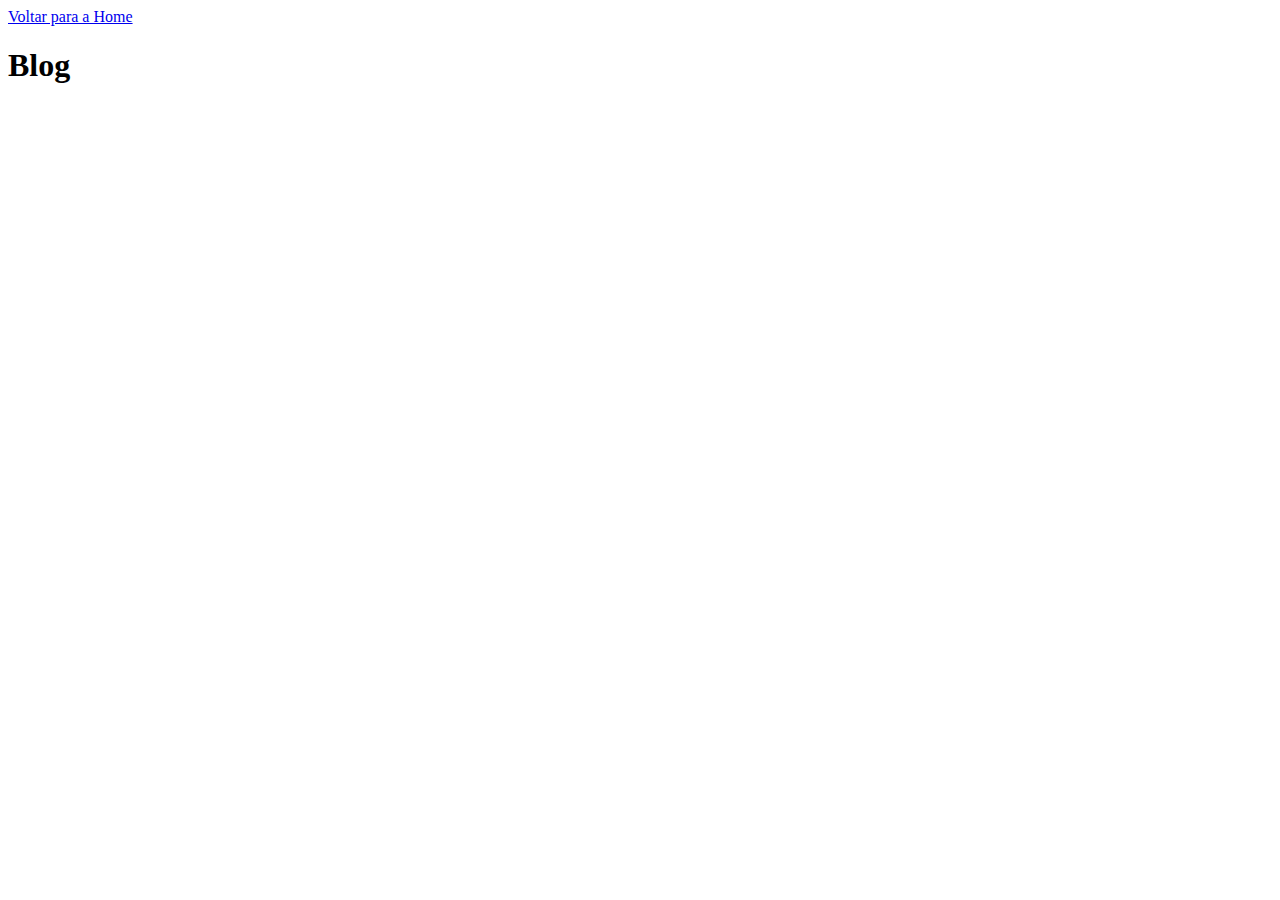
<file: html5/blog.html>
<!DOCTYPE html>
<html lang="pt-br">
<head>
    <meta charset="UTF-8">
    <meta name="viewport" content="width=device-width, initial-scale=1.0">
    <title>Blog</title>
</head>
<body>
    <header>
        <a href="barra_navegacao.html">Voltar para a Home</a>
    </header>
    <main>
        <h1>Blog</h1>
    </main>
</body>
</html>
</file>
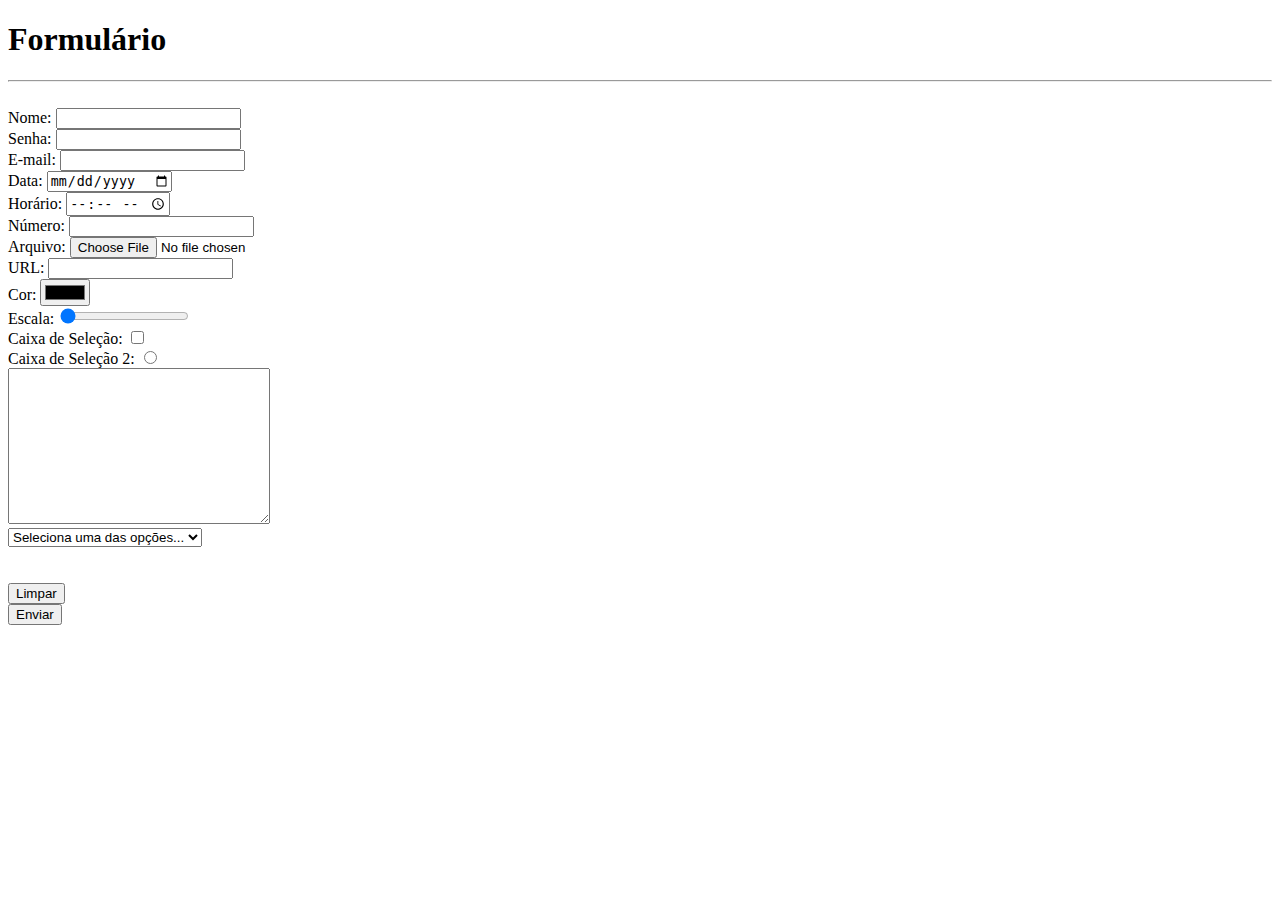
<file: html5/formularios.html>
<!DOCTYPE html>
<html lang="pt-br">
<head>
    <meta charset="UTF-8">
    <meta name="viewport" content="width=device-width, initial-scale=1.0">
    <title>Formulários HTML</title>
</head>
<body>
    <main>
        <h1>Formulário</h1>
        <hr>
        <br>
        <form action="" method="">
            <div>
                <label for="texto">Nome:</label>
                <input type="text" id="texto" name="nome">
            </div>

            <div>
                <label for="senha">Senha:</label>
                <input type="password" id="senha" name="senha">
            </div>
            <div>
                <label for="email">E-mail:</label>
                <input type="email" id="email" name="email">
            </div>

            <div>
                <label for="data">Data:</label>
                <input type="date" id="data" name="data">
            </div>

            <div>
                <label for="hora">Horário:</label>
                <input type="time" id="hora" name="hora">
            </div>
           
            <div>
                <label for="qualquer">Número:</label>
                <input type="number" id="qualquer" name="qualquer">
            </div>

            <div>
                <label for="arquivo">Arquivo:</label>
                <input type="file" id="arquivo" name="arquivo">
            </div>

            <div>
                <label for="url">URL:</label>
                <input type="url" id="url" name="url">
            </div>

            <div>
                <label for="color">Cor:</label>
                <input type="color" id="color" name="color">
            </div>

            <div>
                <label for="range">Escala:</label>
                <input type="range" id="range" name="range" value="100" max="200" min="100">
            </div>
            <div>
                <label for="checkbox">Caixa de Seleção:</label>
                <input type="checkbox" id="checkbox" name="checkbox">
            </div>
            <div>
                <label for="radio">Caixa de Seleção 2:</label>
                <input type="radio" id="radio" name="radio">
            </div>

            <textarea name="bio" id="bio" cols="30" rows="10"></textarea>
            <br>
            <div>

                <select name="select" id="select">
                    <option value="" disabled selected>Seleciona uma das opções...</option>
                    <option value="receita">Receita</option>
                    <option value="despesa">Despesa</option>
                    <option value="tranferencia">Transferencia</option>
                </select>
            </div>

            <br><br>
            <div>
                <!-- <label for="reset"></label> -->
                <input type="reset" id="reset" name="reset" value="Limpar">
            </div>

            <div>
                <!-- <label for="submit"></label> -->
                <input type="submit" id="submit" name="submit" value="Enviar">
            </div>

            
        </form>
    </main>
</body>
</html>
</file>
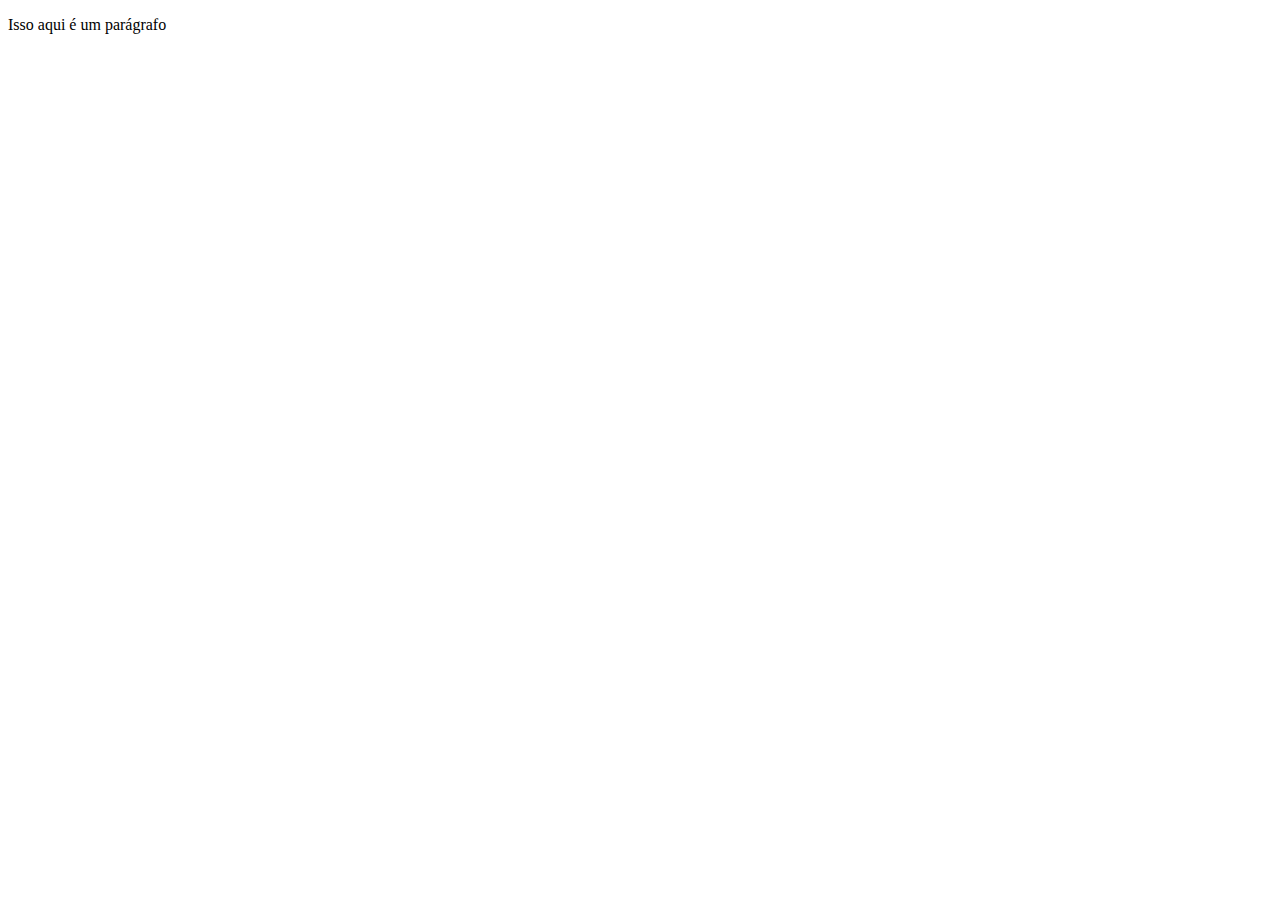
<file: html5/primeira_pagina.html>
<!DOCTYPE html>
<html lang="pt-br">
<head>
    <meta charset="UTF-8">
    <meta name="viewport" content="width=device-width, initial-scale=1.0">
    <title>Document</title>
</head>
<body>
    <p>Isso aqui é um parágrafo</p>
</body>
</html>
</file>
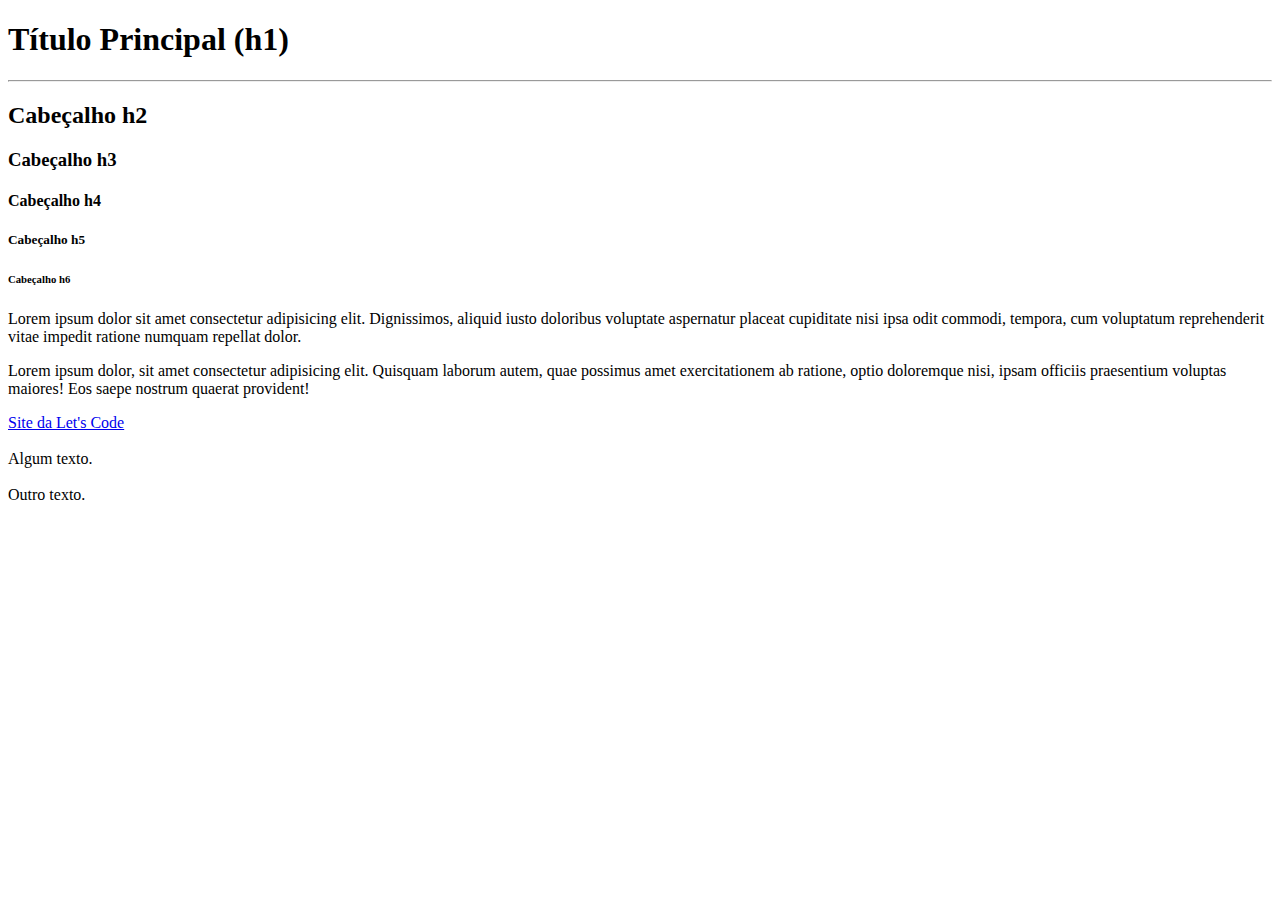
<file: html5/principais_tags_html_p1.html>
<!DOCTYPE html>
<html lang="pt-br">
<head>
    <meta charset="UTF-8">
    <meta name="viewport" content="width=device-width, initial-scale=1.0">
    <title>Principais Tags Html - Parte I</title>
</head>
<body>
    <!-- Isso aqui é um comentário -->

    <!-- Cabeçalhos -->
     <h1>Título Principal (h1)</h1>

     <hr>

     <h2>Cabeçalho h2</h2>
     <h3>Cabeçalho h3</h3>
     <h4>Cabeçalho h4</h4>
     <h5>Cabeçalho h5</h5>
     <h6>Cabeçalho h6</h6>

     <!-- Parágrafo -->
      <p>Lorem ipsum dolor sit amet consectetur adipisicing elit. Dignissimos, aliquid iusto doloribus voluptate aspernatur placeat cupiditate nisi ipsa odit commodi, tempora, cum voluptatum reprehenderit vitae impedit ratione numquam repellat dolor.</p>
      <p>Lorem ipsum dolor, sit amet consectetur adipisicing elit. Quisquam laborum autem, quae possimus amet exercitationem ab ratione, optio doloremque nisi, ipsam officiis praesentium voluptas maiores! Eos saepe nostrum quaerat provident!</p>

     <!-- Link -->

     <a href="https://ada.tech" target="_blank">Site da Let's Code</a>
     <br> <br>
      Algum texto.
    <br> <br>
      Outro texto.

</body>
</html>
</file>
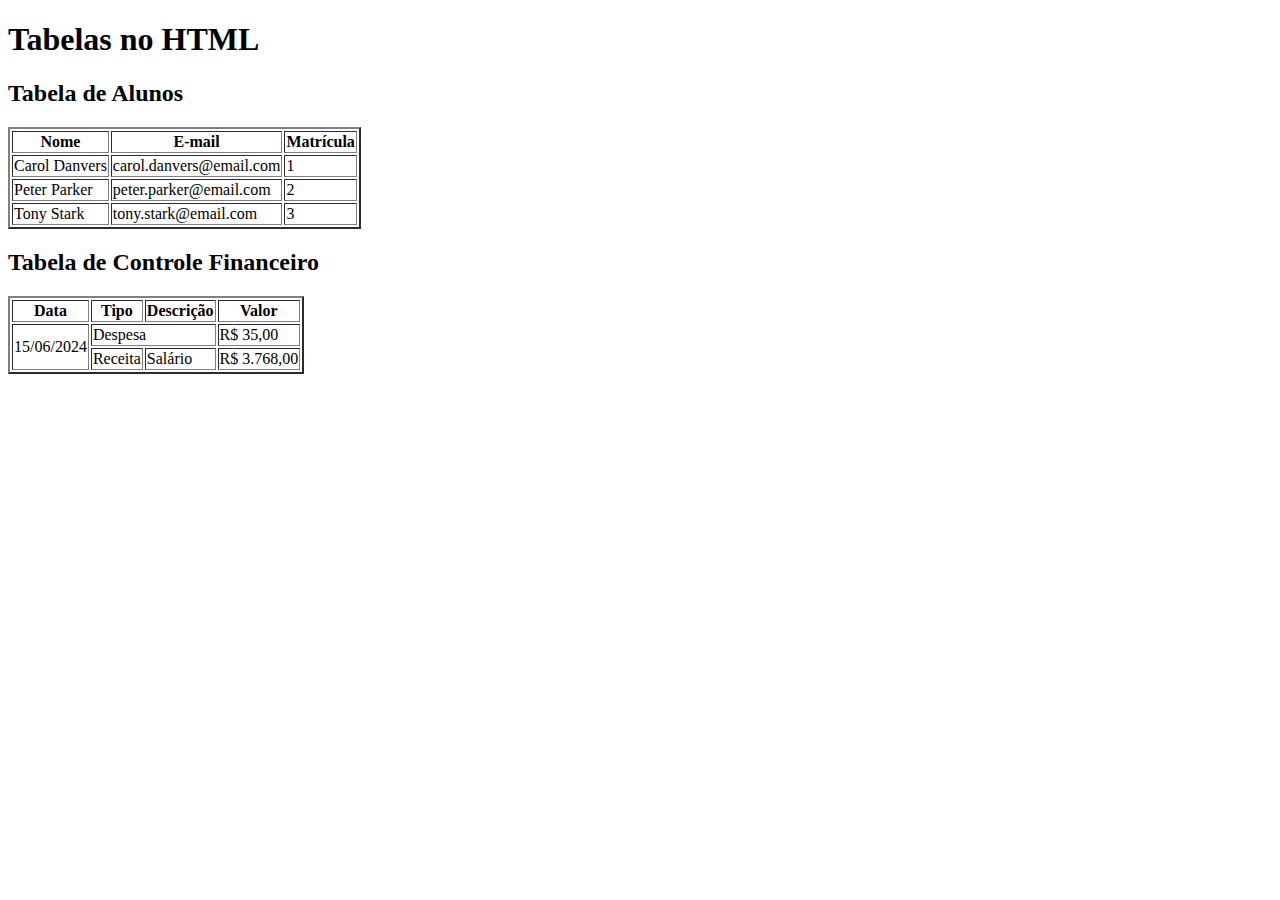
<file: html5/tabelas.html>
<!DOCTYPE html>
<html lang="pt-br">
<head>
    <meta charset="UTF-8">
    <meta name="viewport" content="width=device-width, initial-scale=1.0">
    <title>Tabelas no HTML</title>
</head>
<body>
    <main>
        <h1>Tabelas no HTML</h1>
        <section id="students">
            <h2>Tabela de Alunos</h2>

            <table border="2">
                <thead>
                    <tr>
                        <th>Nome</th>
                        <th>E-mail</th>
                        <th>Matrícula</th>
                    </tr>
                </thead>
                <tbody>
                    <tr>
                        <td>Carol Danvers</td>
                        <td>carol.danvers@email.com</td>
                        <td>1</td>
                    </tr>
                    <tr>
                        <td>Peter Parker</td>
                        <td>peter.parker@email.com</td>
                        <td>2</td>
                    </tr>
                    <tr>
                        <td>Tony Stark</td>
                        <td>tony.stark@email.com</td>
                        <td>3</td>
                    </tr>
                </tbody>
            </table>
        </section>
        <section id="finance"> 
            <h2>Tabela de Controle Financeiro</h2>

            <table border="2">
                <thead>
                <tr>
                    <th>Data</th>
                    <th>Tipo</th>
                    <th>Descrição</object></th>
                    <th>Valor</th>
                </tr>
                </thead>
                <tbody>
                    <tr>
                        <td rowspan="2">15/06/2024</td>
                        <td colspan="2">Despesa</td>
                        <!-- <td>Almoço</td> -->
                        <td>R$ 35,00</td>
                    </tr>

                    <tr>
                        <td>Receita</td>
                        <td>Salário</td>
                        <td>R$ 3.768,00</td>
                    </tr>
                </tbody>
            </table>
        </section>
    </main>
</body>
</html>
</file>
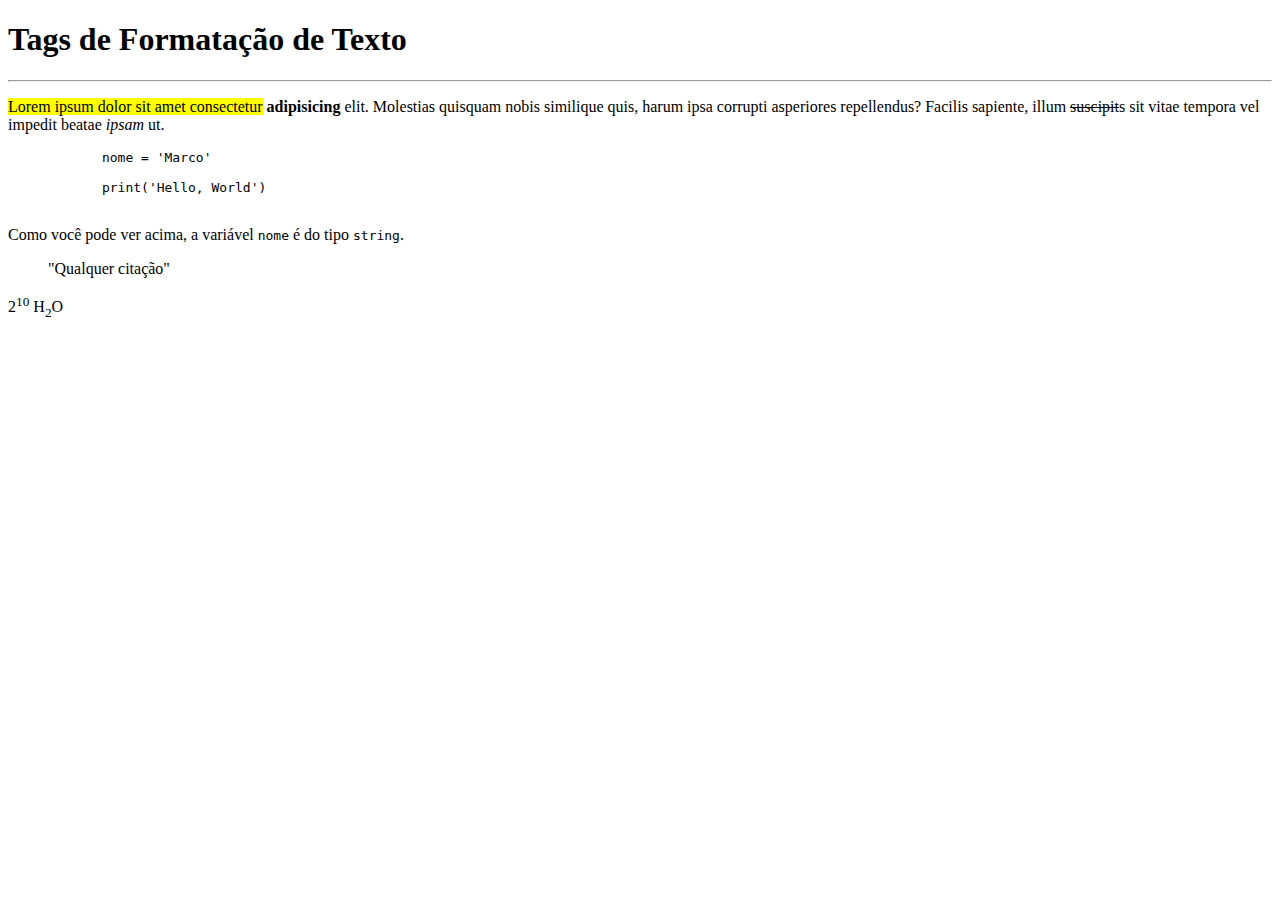
<file: html5/tags_de_formatacao.html>
<!DOCTYPE html>
<html lang="pt-br">
<head>
    <meta charset="UTF-8">
    <meta name="viewport" content="width=device-width, initial-scale=1.0">
    <title>Tags de Formatação de Texto</title>
</head>
<body>
    <h1>Tags de Formatação de Texto</h1>
    <hr>
    <p><mark>Lorem ipsum dolor sit amet consectetur</mark> <strong>adipisicing</strong> elit. <span class="underline">Molestias</span> quisquam nobis similique quis, harum ipsa <span class="underline">corrupti</span> asperiores 
        repellendus? Facilis sapiente, illum <s>suscipit</s>s sit vitae tempora vel impedit beatae <em>ipsam</em> ut.</p>

        <pre>
            nome = 'Marco'

            print('Hello, World')
        </pre>

        <p>Como você pode ver acima, a variável <code>nome</code> é do tipo <code>string</code>.</p>

        <blockquote>"Qualquer citação"</blockquote>

        <p>
            2<sup>10</sup> H<sub>2</sub>O
        </p>
</body>
</html>
</file>
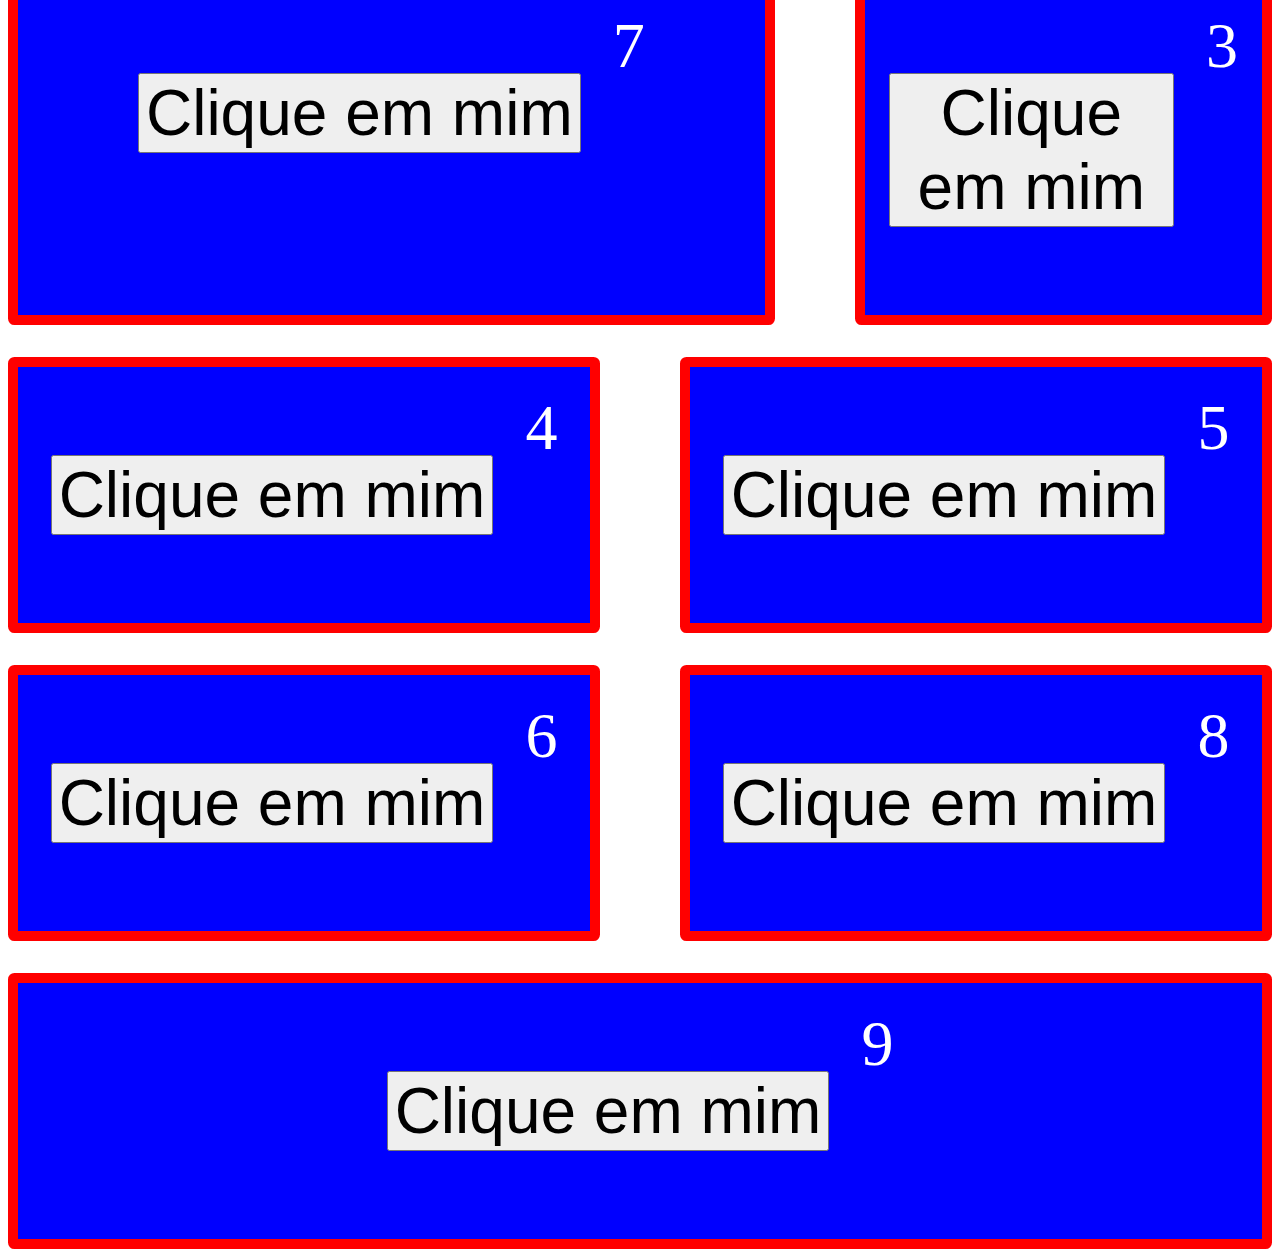
<file: css/flexbox/flexbox.html>
<!DOCTYPE html>
<html lang="pt-br">
<head>
    <meta charset="UTF-8">
    <meta name="viewport" content="width=device-width, initial-scale=1.0">
    <link rel="stylesheet" href="flexbox-styles.css">
    <title>Aula CSS</title>
</head>
<body>
    <main>
        <div class="boxes">
            <div class="box"><p>
                <button>Clique em mim</button>
            </p>1</div>
            <div class="box"><p>
                <button>Clique em mim</button>
            </p>2</div>
            <div class="box"><p>
                <button>Clique em mim</button>
            </p>3</div>
            <div class="box"><p>
                <button>Clique em mim</button>
            </p>4</div>
            <div class="box"><p>
                <button>Clique em mim</button>
            </p>5</div>
            <div class="box"><p>
                <button>Clique em mim</button>
            </p>6</div>
            <div class="box"><p>
                <button>Clique em mim</button>
            </p>7</div>
            <div class="box"><p>
                <button>Clique em mim</button>
            </p>8</div>
            <div class="box"><p>
                <button>Clique em mim</button>
            </p>9</div>
        </div>
    </main>
</body>
</html>
</file>
<file: css/flexbox/flexbox-styles.css>
.boxes{
    /* height: calc(100vh - (7 * 2rem)); */
    height: 100vh;
    position: relative;

    display: flex;
    /* flex-direction: row;
    flex-wrap: wrap; */
    flex-flow: row wrap;
    justify-content: flex-start;
    /* align-items: center; */
    align-content: center;
    gap: 2rem 5rem;
}

.box {
    min-height: 10rem;
    min-width: 20rem;
    padding: 1.5rem;
    border: 10px solid red;
    border-radius: 0.4rem;
    background-color: blue;
    color: #fff;
    font-size: 4rem;
    order:10;
    /* flex-basis: calc(50% - 5rem); */
    flex: 1;
    
    /* text-align: center; */
    display: flex;
    gap: 0 2rem;
    justify-content: center;
    align-content: center;
}

.box:nth-child(1){
    order: 1;
}
.box:nth-child(2){
    order: 2;
}
.box:nth-child(7){
    order: 3;
    flex: 2;
}
/* main {
    padding: 7rem 0;
} */

.box p, button {
    font-size: 4rem;
}
</file>
